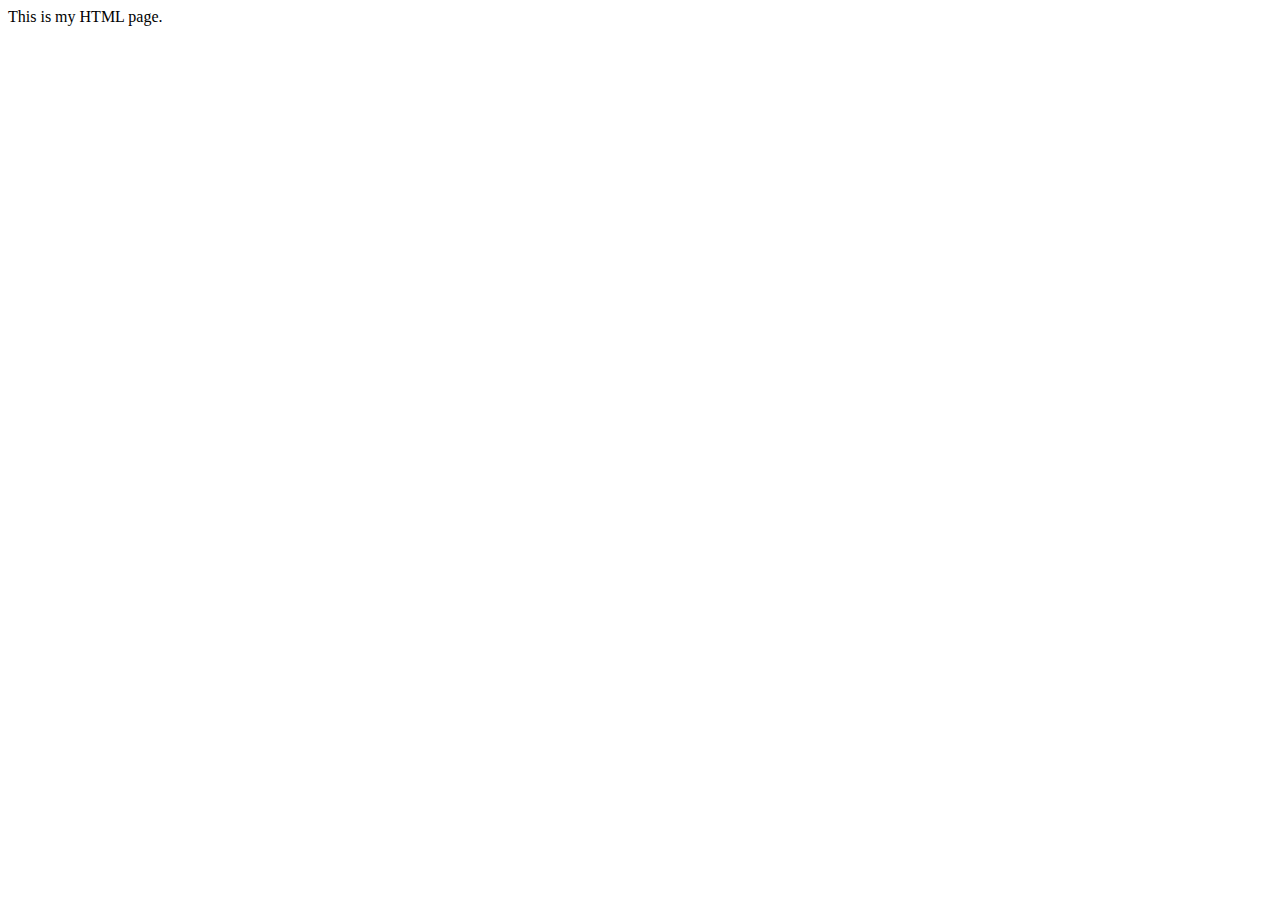
<file: WebRoot/index.html>
<!DOCTYPE html>
<html>
  <head>
    <title>index.html</title>
	
    <meta http-equiv="keywords" content="keyword1,keyword2,keyword3">
    <meta http-equiv="description" content="this is my page">
    <meta http-equiv="content-type" content="text/html; charset=UTF-8">
    
    <!--<link rel="stylesheet" type="text/css" href="./styles.css">-->

	<script language="javaScript">
		function jump() {
			location.href='jsp/login.jsp';
		}
	</script>

  </head>
  
  <body onload = "jump()">
    This is my HTML page. <br>
  </body>
</html>
</file>
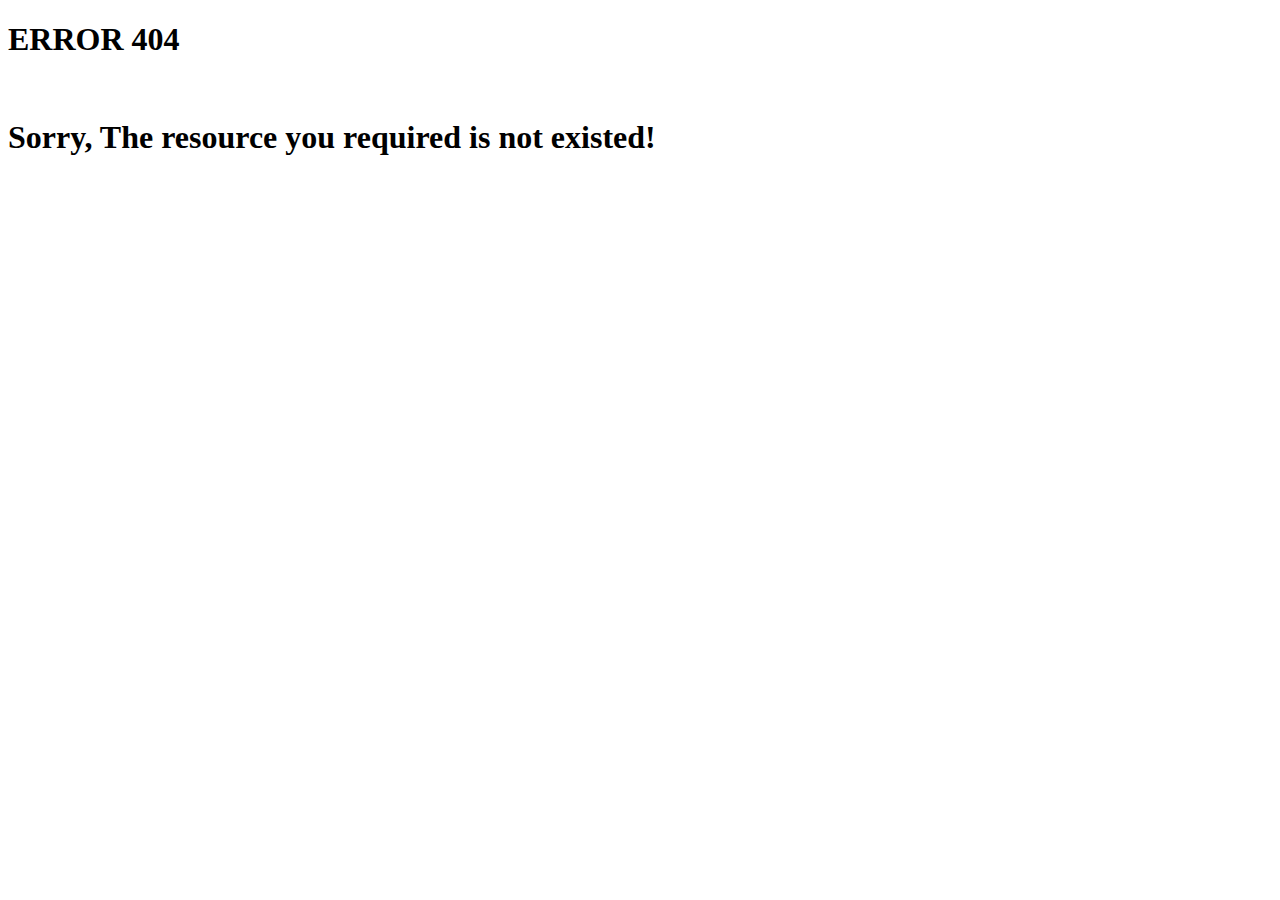
<file: WebRoot/html/error404.html>
<!DOCTYPE html>
<html>
  <head>
    <title>error404.html</title>
	
    <meta http-equiv="keywords" content="keyword1,keyword2,keyword3">
    <meta http-equiv="description" content="this is my page">
    <meta http-equiv="content-type" content="text/html; charset=UTF-8">
    
    <!--<link rel="stylesheet" type="text/css" href="./styles.css">-->

  </head>
  
  <body>
    <h1>ERROR 404</h1>
  	<br>
    <h1>Sorry, The resource you required is not existed!<h1>
  </body>
</html>
</file>
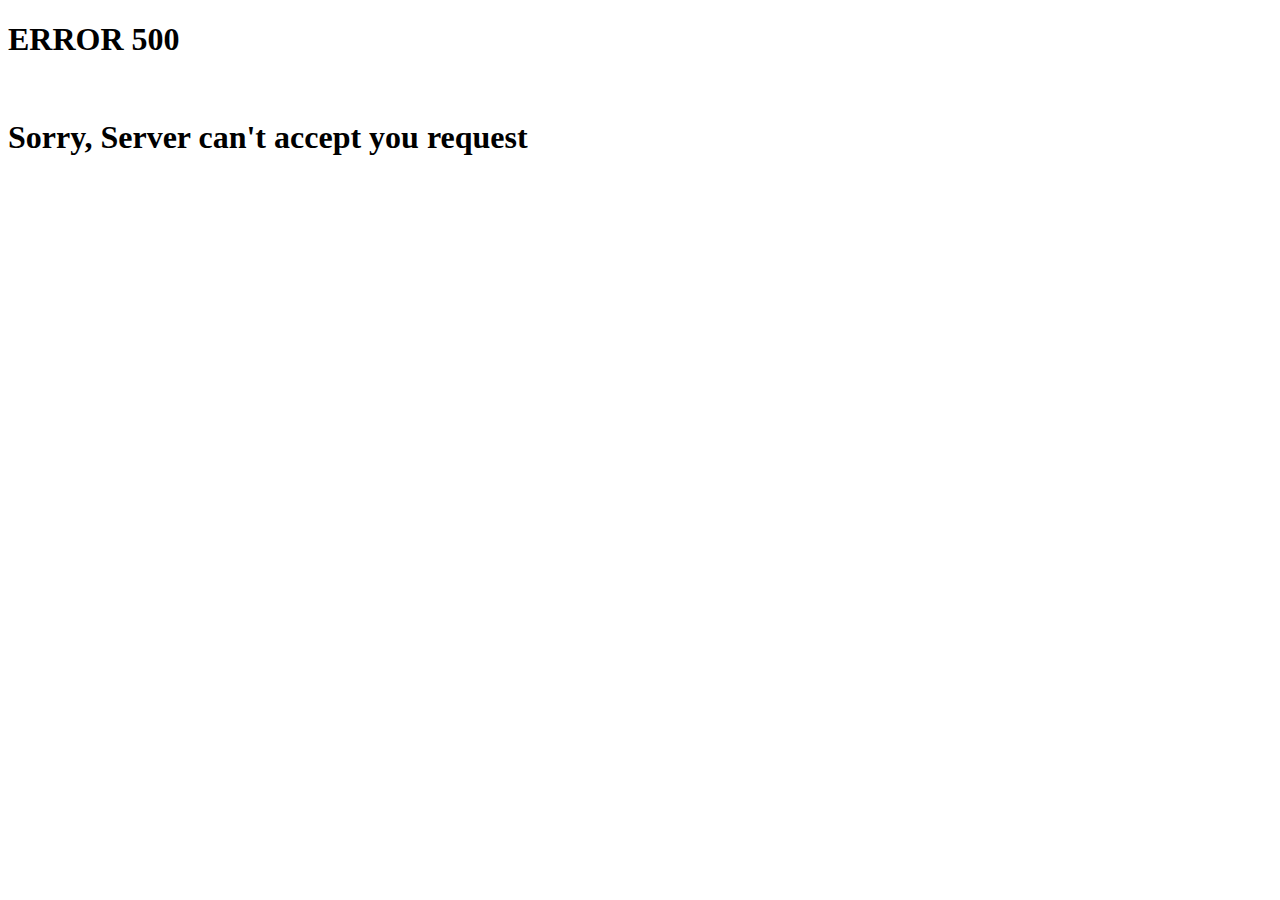
<file: WebRoot/html/error500.html>
<!DOCTYPE html>
<html>
  <head>
    <title>error500.html</title>
	
    <meta http-equiv="keywords" content="keyword1,keyword2,keyword3">
    <meta http-equiv="description" content="this is my page">
    <meta http-equiv="content-type" content="text/html; charset=UTF-8">
    
    <!--<link rel="stylesheet" type="text/css" href="./styles.css">-->

  </head>
  
  <body>
    <h1>ERROR 500</h1>
  	<br>
    <h1>Sorry, Server can't accept you request<h1>
  </body>
</html>
</file>
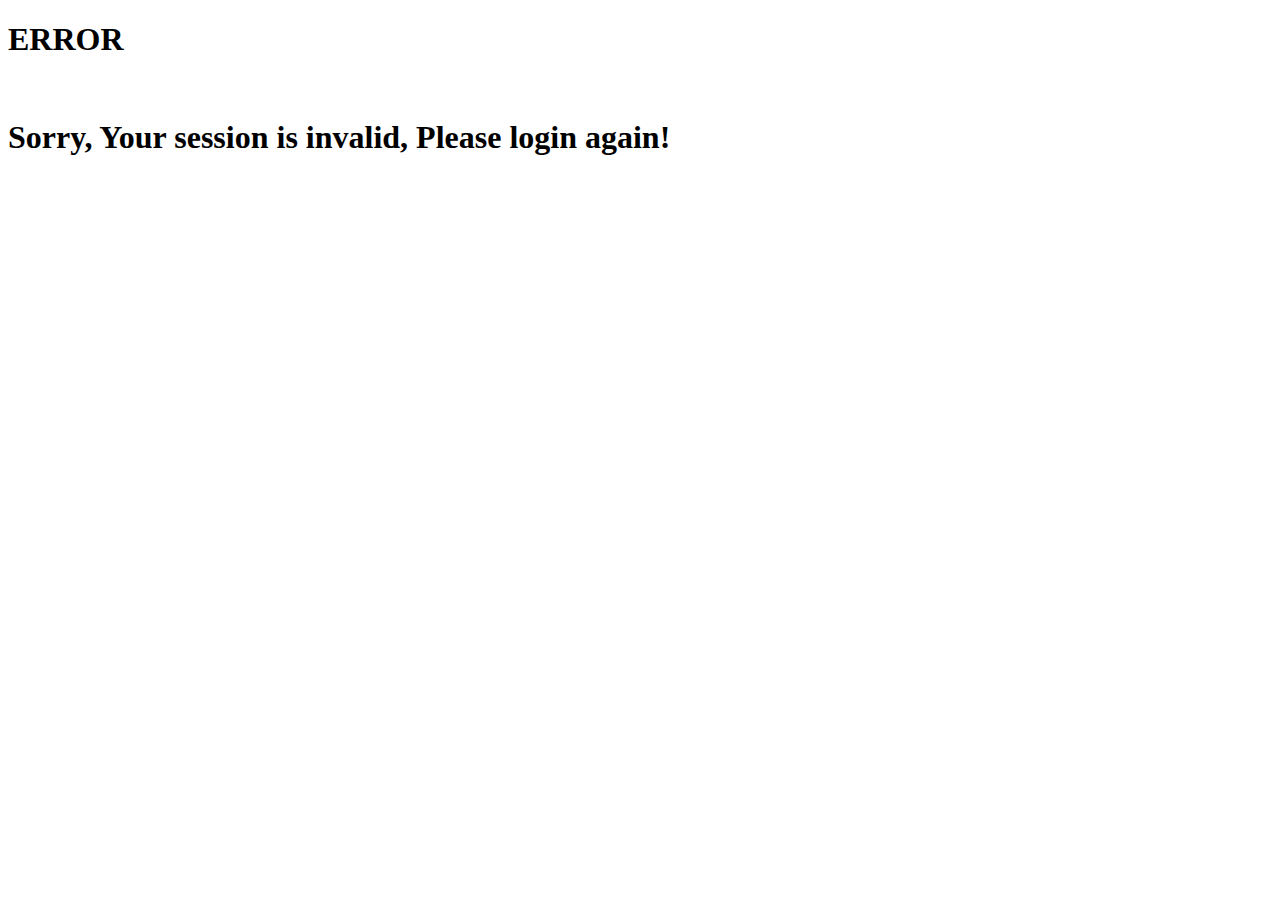
<file: WebRoot/html/sessionloss.html>
<!DOCTYPE html>
<html>
  <head>
    <title>sessionloss.html</title>
	
    <meta http-equiv="keywords" content="keyword1,keyword2,keyword3">
    <meta http-equiv="description" content="this is my page">
    <meta http-equiv="content-type" content="text/html; charset=UTF-8">
    
    <!--<link rel="stylesheet" type="text/css" href="./styles.css">-->

  </head>
  
  <body>
    <h1>ERROR</h1>
  	<br>
    <h1>Sorry, Your session is invalid, Please login again!<h1>
  </body>
</html>
</file>
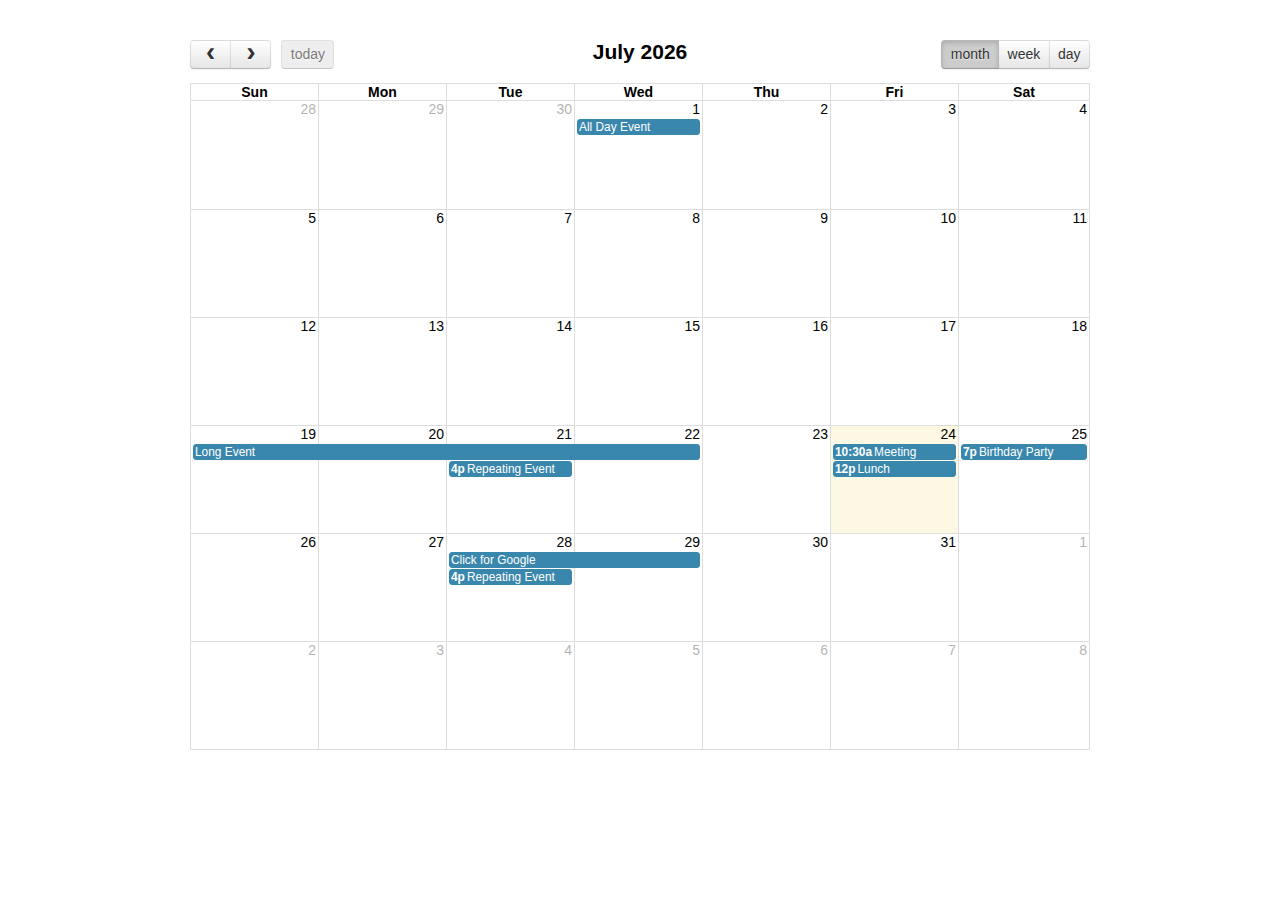
<file: WebRoot/fullcalendar/demos/agenda-views.html>
<!DOCTYPE html>
<html>
<head>
<link href='../fullcalendar/fullcalendar.css' rel='stylesheet' />
<link href='../fullcalendar/fullcalendar.print.css' rel='stylesheet' media='print' />
<script src='../lib/jquery.min.js'></script>
<script src='../lib/jquery-ui.custom.min.js'></script>
<script src='../fullcalendar/fullcalendar.min.js'></script>
<script>

	$(document).ready(function() {
	
		var date = new Date();
		var d = date.getDate();
		var m = date.getMonth();
		var y = date.getFullYear();
		
		$('#calendar').fullCalendar({
			header: {
				left: 'prev,next today',
				center: 'title',
				right: 'month,agendaWeek,agendaDay'
			},
			editable: true,
			events: [
				{
					title: 'All Day Event',
					start: new Date(y, m, 1)
				},
				{
					title: 'Long Event',
					start: new Date(y, m, d-5),
					end: new Date(y, m, d-2)
				},
				{
					id: 999,
					title: 'Repeating Event',
					start: new Date(y, m, d-3, 16, 0),
					allDay: false
				},
				{
					id: 999,
					title: 'Repeating Event',
					start: new Date(y, m, d+4, 16, 0),
					allDay: false
				},
				{
					title: 'Meeting',
					start: new Date(y, m, d, 10, 30),
					allDay: false
				},
				{
					title: 'Lunch',
					start: new Date(y, m, d, 12, 0),
					end: new Date(y, m, d, 14, 0),
					allDay: false
				},
				{
					title: 'Birthday Party',
					start: new Date(y, m, d+1, 19, 0),
					end: new Date(y, m, d+1, 22, 30),
					allDay: false
				},
				{
					title: 'Click for Google',
					start: new Date(y, m, 28),
					end: new Date(y, m, 29),
					url: 'http://google.com/'
				}
			]
		});
		
	});

</script>
<style>

	body {
		margin-top: 40px;
		text-align: center;
		font-size: 14px;
		font-family: "Lucida Grande",Helvetica,Arial,Verdana,sans-serif;
		}

	#calendar {
		width: 900px;
		margin: 0 auto;
		}

</style>
</head>
<body>
<div id='calendar'></div>
</body>
</html>
</file>
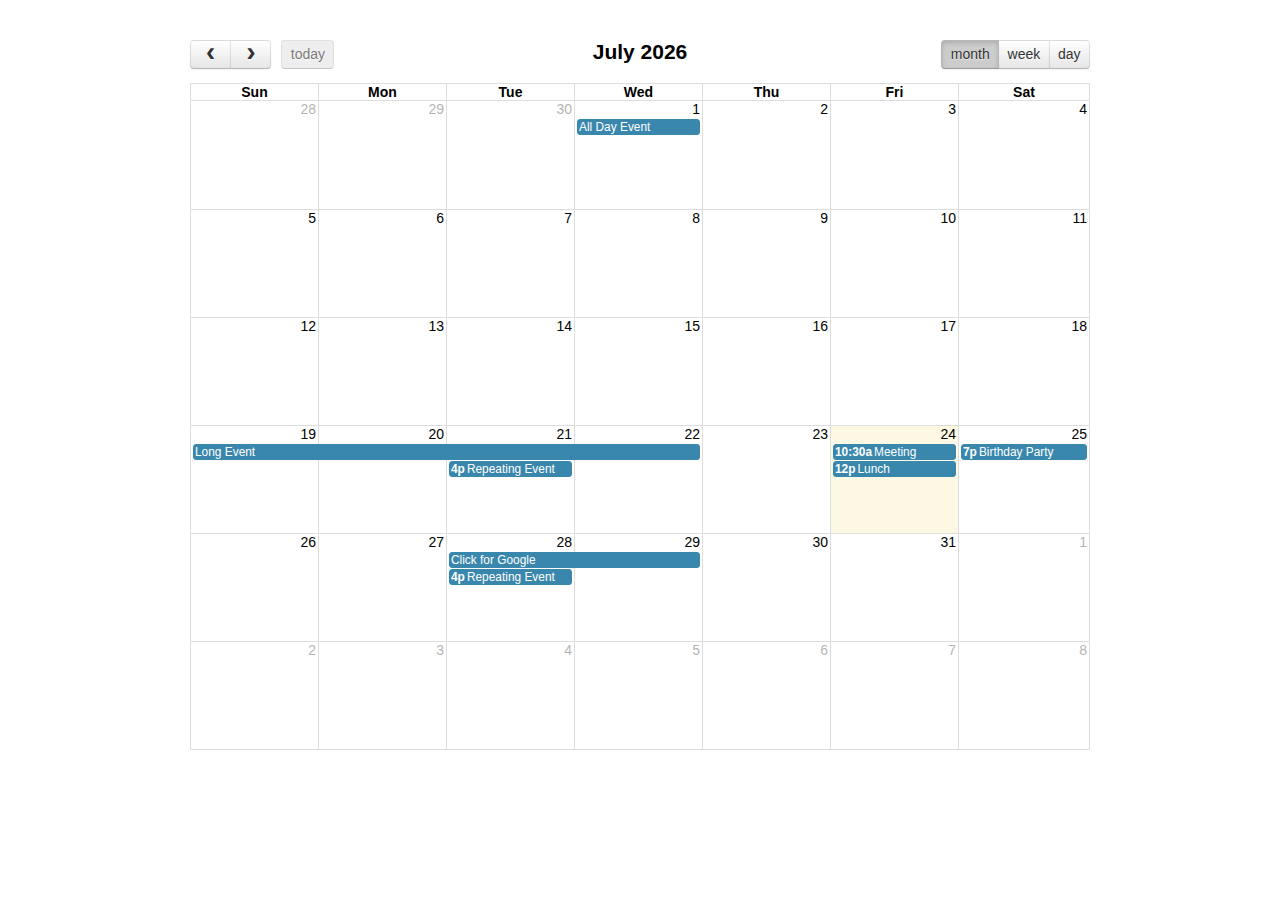
<file: WebRoot/fullcalendar/demos/basic-views.html>
<!DOCTYPE html>
<html>
<head>
<link href='../fullcalendar/fullcalendar.css' rel='stylesheet' />
<link href='../fullcalendar/fullcalendar.print.css' rel='stylesheet' media='print' />
<script src='../lib/jquery.min.js'></script>
<script src='../lib/jquery-ui.custom.min.js'></script>
<script src='../fullcalendar/fullcalendar.min.js'></script>
<script>

	$(document).ready(function() {
	
		var date = new Date();
		var d = date.getDate();
		var m = date.getMonth();
		var y = date.getFullYear();
		
		$('#calendar').fullCalendar({
			header: {
				left: 'prev,next today',
				center: 'title',
				right: 'month,basicWeek,basicDay'
			},
			editable: true,
			events: [
				{
					title: 'All Day Event',
					start: new Date(y, m, 1)
				},
				{
					title: 'Long Event',
					start: new Date(y, m, d-5),
					end: new Date(y, m, d-2)
				},
				{
					id: 999,
					title: 'Repeating Event',
					start: new Date(y, m, d-3, 16, 0),
					allDay: false
				},
				{
					id: 999,
					title: 'Repeating Event',
					start: new Date(y, m, d+4, 16, 0),
					allDay: false
				},
				{
					title: 'Meeting',
					start: new Date(y, m, d, 10, 30),
					allDay: false
				},
				{
					title: 'Lunch',
					start: new Date(y, m, d, 12, 0),
					end: new Date(y, m, d, 14, 0),
					allDay: false
				},
				{
					title: 'Birthday Party',
					start: new Date(y, m, d+1, 19, 0),
					end: new Date(y, m, d+1, 22, 30),
					allDay: false
				},
				{
					title: 'Click for Google',
					start: new Date(y, m, 28),
					end: new Date(y, m, 29),
					url: 'http://google.com/'
				}
			]
		});
		
	});

</script>
<style>

	body {
		margin-top: 40px;
		text-align: center;
		font-size: 14px;
		font-family: "Lucida Grande",Helvetica,Arial,Verdana,sans-serif;
		}

	#calendar {
		width: 900px;
		margin: 0 auto;
		}

</style>
</head>
<body>
<div id='calendar'></div>
</body>
</html>
</file>
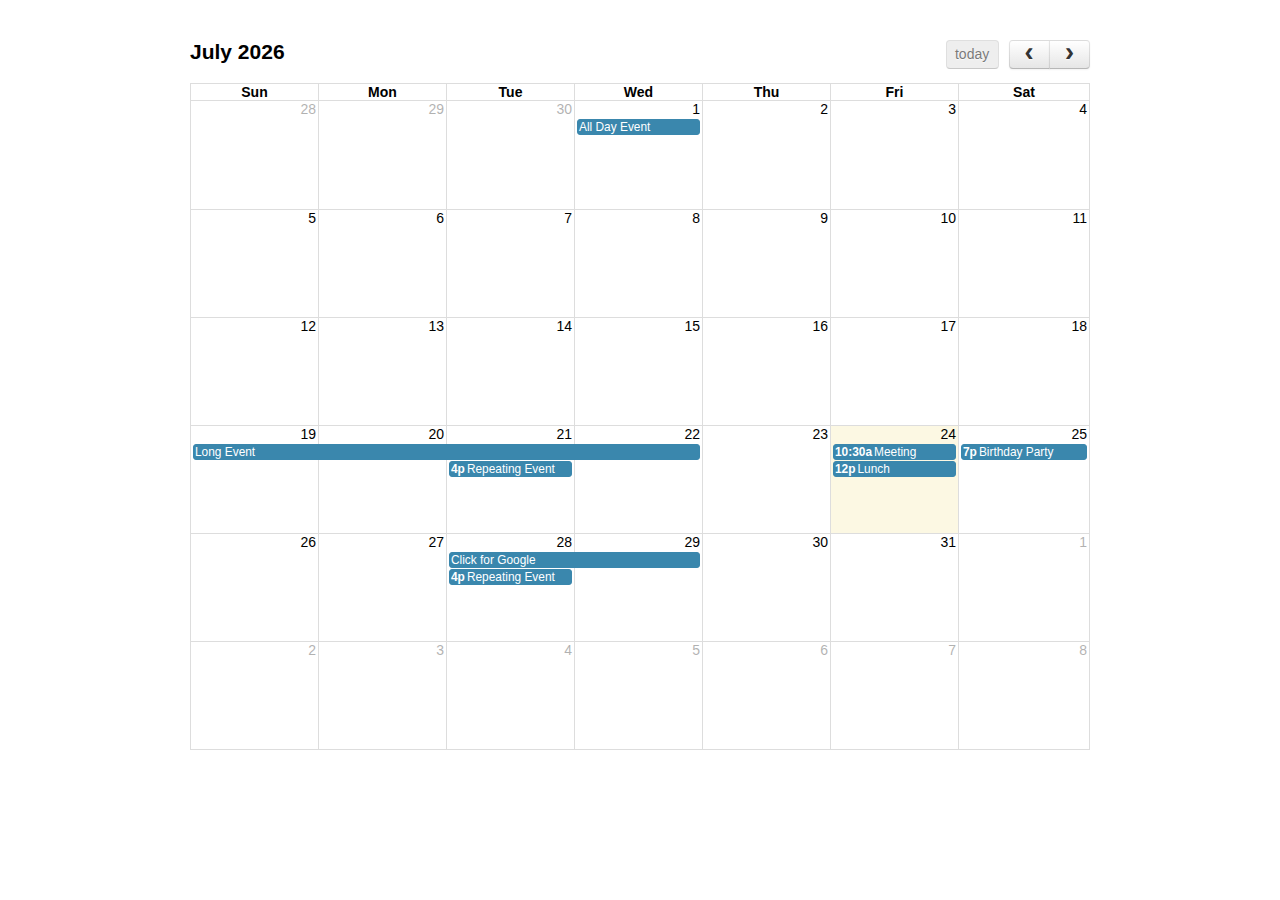
<file: WebRoot/fullcalendar/demos/default.html>
<!DOCTYPE html>
<html>
<head>
<link href='../fullcalendar/fullcalendar.css' rel='stylesheet' />
<link href='../fullcalendar/fullcalendar.print.css' rel='stylesheet' media='print' />
<script src='../lib/jquery.min.js'></script>
<script src='../lib/jquery-ui.custom.min.js'></script>
<script src='../fullcalendar/fullcalendar.min.js'></script>
<script>

	$(document).ready(function() {
	
		var date = new Date();
		var d = date.getDate();
		var m = date.getMonth();
		var y = date.getFullYear();
		
		$('#calendar').fullCalendar({
			editable: true,
			events: [
				{
					title: 'All Day Event',
					start: new Date(y, m, 1)
				},
				{
					title: 'Long Event',
					start: new Date(y, m, d-5),
					end: new Date(y, m, d-2)
				},
				{
					id: 999,
					title: 'Repeating Event',
					start: new Date(y, m, d-3, 16, 0),
					allDay: false
				},
				{
					id: 999,
					title: 'Repeating Event',
					start: new Date(y, m, d+4, 16, 0),
					allDay: false
				},
				{
					title: 'Meeting',
					start: new Date(y, m, d, 10, 30),
					allDay: false
				},
				{
					title: 'Lunch',
					start: new Date(y, m, d, 12, 0),
					end: new Date(y, m, d, 14, 0),
					allDay: false
				},
				{
					title: 'Birthday Party',
					start: new Date(y, m, d+1, 19, 0),
					end: new Date(y, m, d+1, 22, 30),
					allDay: false
				},
				{
					title: 'Click for Google',
					start: new Date(y, m, 28),
					end: new Date(y, m, 29),
					url: 'http://google.com/'
				}
			]
		});
		
	});

</script>
<style>

	body {
		margin-top: 40px;
		text-align: center;
		font-size: 14px;
		font-family: "Lucida Grande",Helvetica,Arial,Verdana,sans-serif;
		}

	#calendar {
		width: 900px;
		margin: 0 auto;
		}

</style>
</head>
<body>
<div id='calendar'></div>
</body>
</html>
</file>
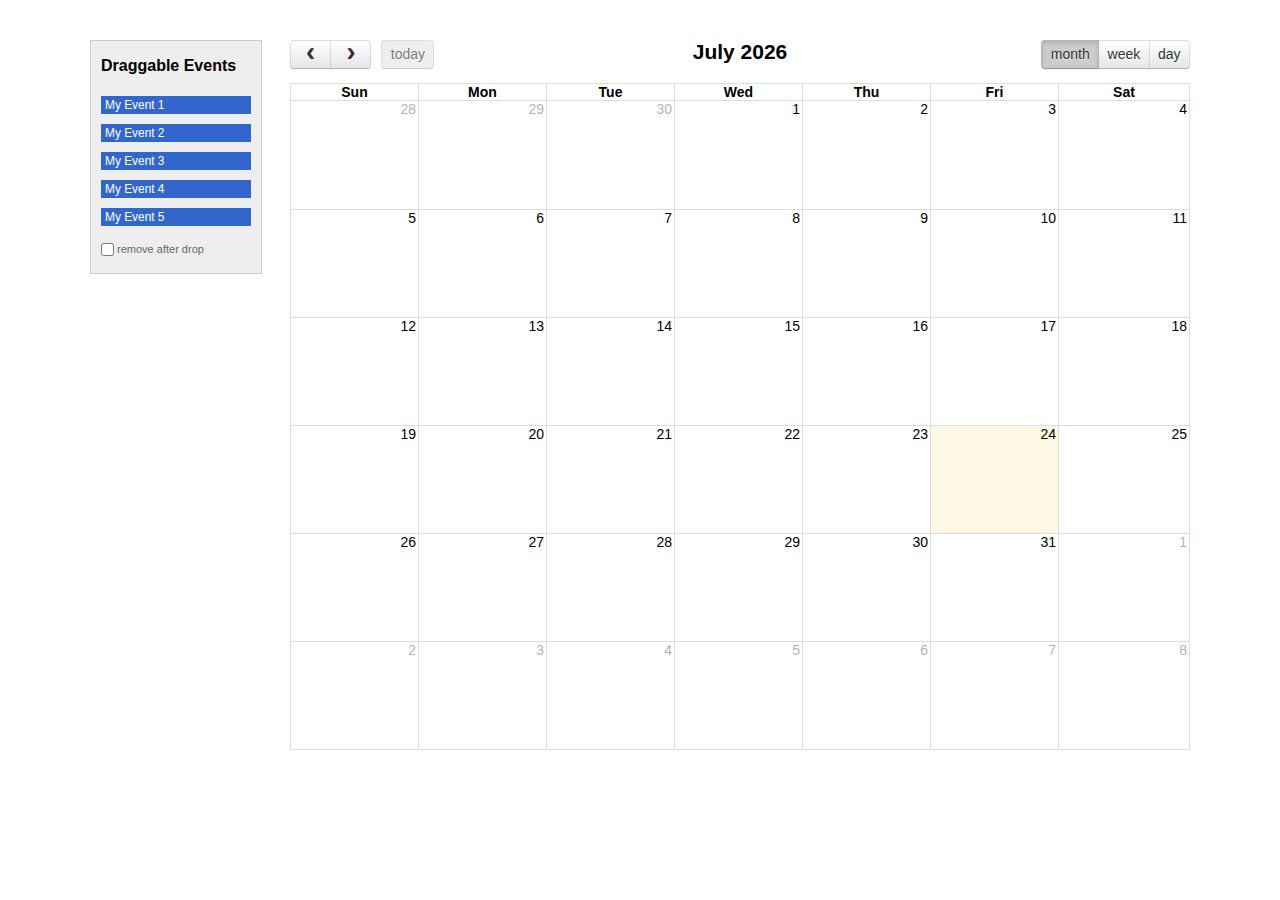
<file: WebRoot/fullcalendar/demos/external-dragging.html>
<!DOCTYPE html>
<html>
<head>
<link href='../fullcalendar/fullcalendar.css' rel='stylesheet' />
<link href='../fullcalendar/fullcalendar.print.css' rel='stylesheet' media='print' />
<script src='../lib/jquery.min.js'></script>
<script src='../lib/jquery-ui.custom.min.js'></script>
<script src='../fullcalendar/fullcalendar.min.js'></script>
<script>

	$(document).ready(function() {
	
	
		/* initialize the external events
		-----------------------------------------------------------------*/
	
		$('#external-events div.external-event').each(function() {
		
			// create an Event Object (http://arshaw.com/fullcalendar/docs/event_data/Event_Object/)
			// it doesn't need to have a start or end
			var eventObject = {
				title: $.trim($(this).text()) // use the element's text as the event title
			};
			
			// store the Event Object in the DOM element so we can get to it later
			$(this).data('eventObject', eventObject);
			
			// make the event draggable using jQuery UI
			$(this).draggable({
				zIndex: 999,
				revert: true,      // will cause the event to go back to its
				revertDuration: 0  //  original position after the drag
			});
			
		});
	
	
		/* initialize the calendar
		-----------------------------------------------------------------*/
		
		$('#calendar').fullCalendar({
			header: {
				left: 'prev,next today',
				center: 'title',
				right: 'month,agendaWeek,agendaDay'
			},
			editable: true,
			droppable: true, // this allows things to be dropped onto the calendar !!!
			drop: function(date, allDay) { // this function is called when something is dropped
			
				// retrieve the dropped element's stored Event Object
				var originalEventObject = $(this).data('eventObject');
				
				// we need to copy it, so that multiple events don't have a reference to the same object
				var copiedEventObject = $.extend({}, originalEventObject);
				
				// assign it the date that was reported
				copiedEventObject.start = date;
				copiedEventObject.allDay = allDay;
				
				// render the event on the calendar
				// the last `true` argument determines if the event "sticks" (http://arshaw.com/fullcalendar/docs/event_rendering/renderEvent/)
				$('#calendar').fullCalendar('renderEvent', copiedEventObject, true);
				
				// is the "remove after drop" checkbox checked?
				if ($('#drop-remove').is(':checked')) {
					// if so, remove the element from the "Draggable Events" list
					$(this).remove();
				}
				
			}
		});
		
		
	});

</script>
<style>

	body {
		margin-top: 40px;
		text-align: center;
		font-size: 14px;
		font-family: "Lucida Grande",Helvetica,Arial,Verdana,sans-serif;
		}
		
	#wrap {
		width: 1100px;
		margin: 0 auto;
		}
		
	#external-events {
		float: left;
		width: 150px;
		padding: 0 10px;
		border: 1px solid #ccc;
		background: #eee;
		text-align: left;
		}
		
	#external-events h4 {
		font-size: 16px;
		margin-top: 0;
		padding-top: 1em;
		}
		
	.external-event { /* try to mimick the look of a real event */
		margin: 10px 0;
		padding: 2px 4px;
		background: #3366CC;
		color: #fff;
		font-size: .85em;
		cursor: pointer;
		}
		
	#external-events p {
		margin: 1.5em 0;
		font-size: 11px;
		color: #666;
		}
		
	#external-events p input {
		margin: 0;
		vertical-align: middle;
		}

	#calendar {
		float: right;
		width: 900px;
		}

</style>
</head>
<body>
<div id='wrap'>

<div id='external-events'>
<h4>Draggable Events</h4>
<div class='external-event'>My Event 1</div>
<div class='external-event'>My Event 2</div>
<div class='external-event'>My Event 3</div>
<div class='external-event'>My Event 4</div>
<div class='external-event'>My Event 5</div>
<p>
<input type='checkbox' id='drop-remove' /> <label for='drop-remove'>remove after drop</label>
</p>
</div>

<div id='calendar'></div>

<div style='clear:both'></div>
</div>
</body>
</html>
</file>
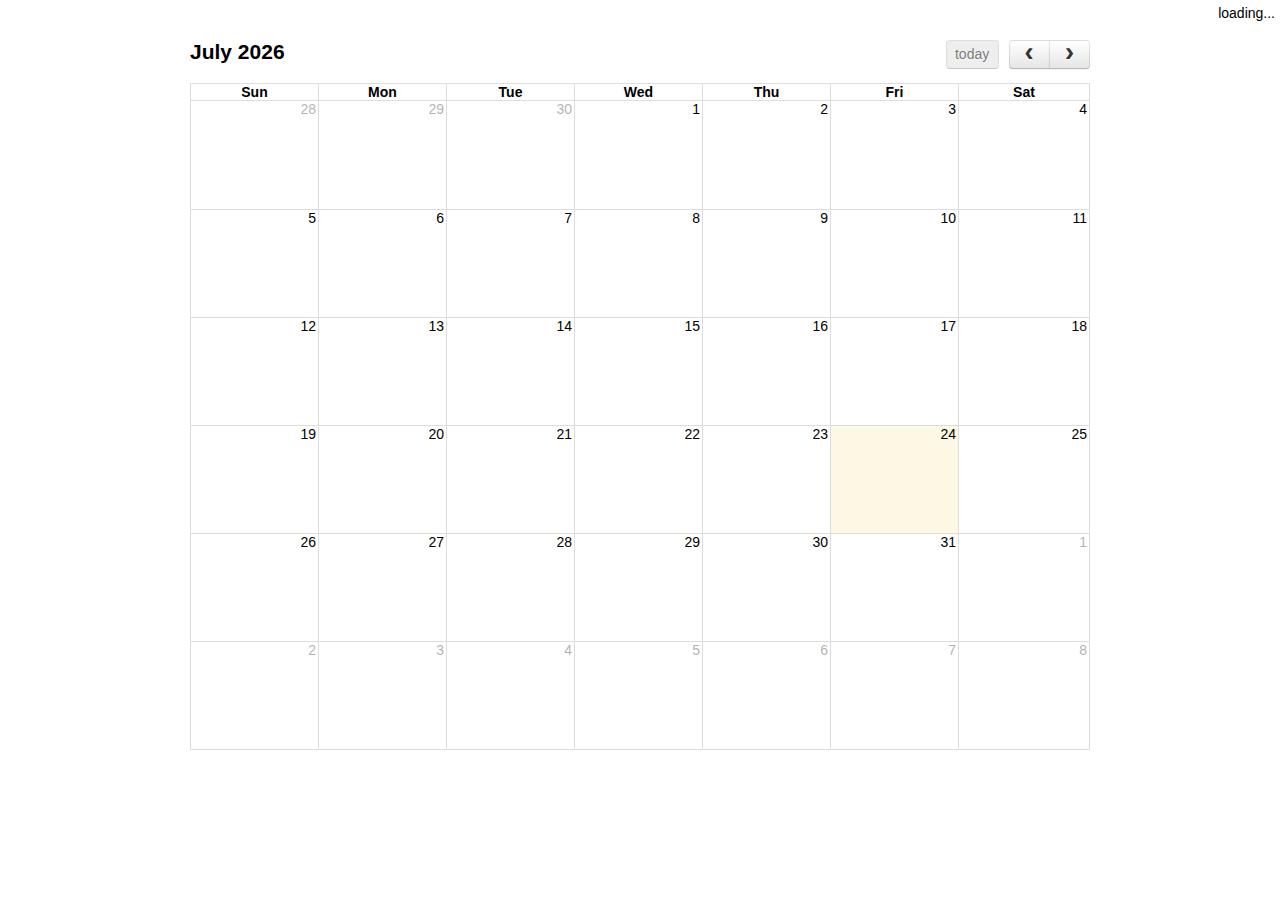
<file: WebRoot/fullcalendar/demos/gcal.html>
<!DOCTYPE html>
<html>
<head>
<link href='../fullcalendar/fullcalendar.css' rel='stylesheet' />
<link href='../fullcalendar/fullcalendar.print.css' rel='stylesheet' media='print' />
<script src='../lib/jquery.min.js'></script>
<script src='../lib/jquery-ui.custom.min.js'></script>
<script src='../fullcalendar/fullcalendar.min.js'></script>
<script src='../fullcalendar/gcal.js'></script>
<script>

	$(document).ready(function() {
	
		$('#calendar').fullCalendar({
		
			// US Holidays
			events: 'http://www.google.com/calendar/feeds/usa__en%40holiday.calendar.google.com/public/basic',
			
			eventClick: function(event) {
				// opens events in a popup window
				window.open(event.url, 'gcalevent', 'width=700,height=600');
				return false;
			},
			
			loading: function(bool) {
				if (bool) {
					$('#loading').show();
				}else{
					$('#loading').hide();
				}
			}
			
		});
		
	});

</script>
<style>

	body {
		margin-top: 40px;
		text-align: center;
		font-size: 14px;
		font-family: "Lucida Grande",Helvetica,Arial,Verdana,sans-serif;
		}
		
	#loading {
		position: absolute;
		top: 5px;
		right: 5px;
		}

	#calendar {
		width: 900px;
		margin: 0 auto;
		}

</style>
</head>
<body>
<div id='loading' style='display:none'>loading...</div>
<div id='calendar'></div>
</body>
</html>
</file>
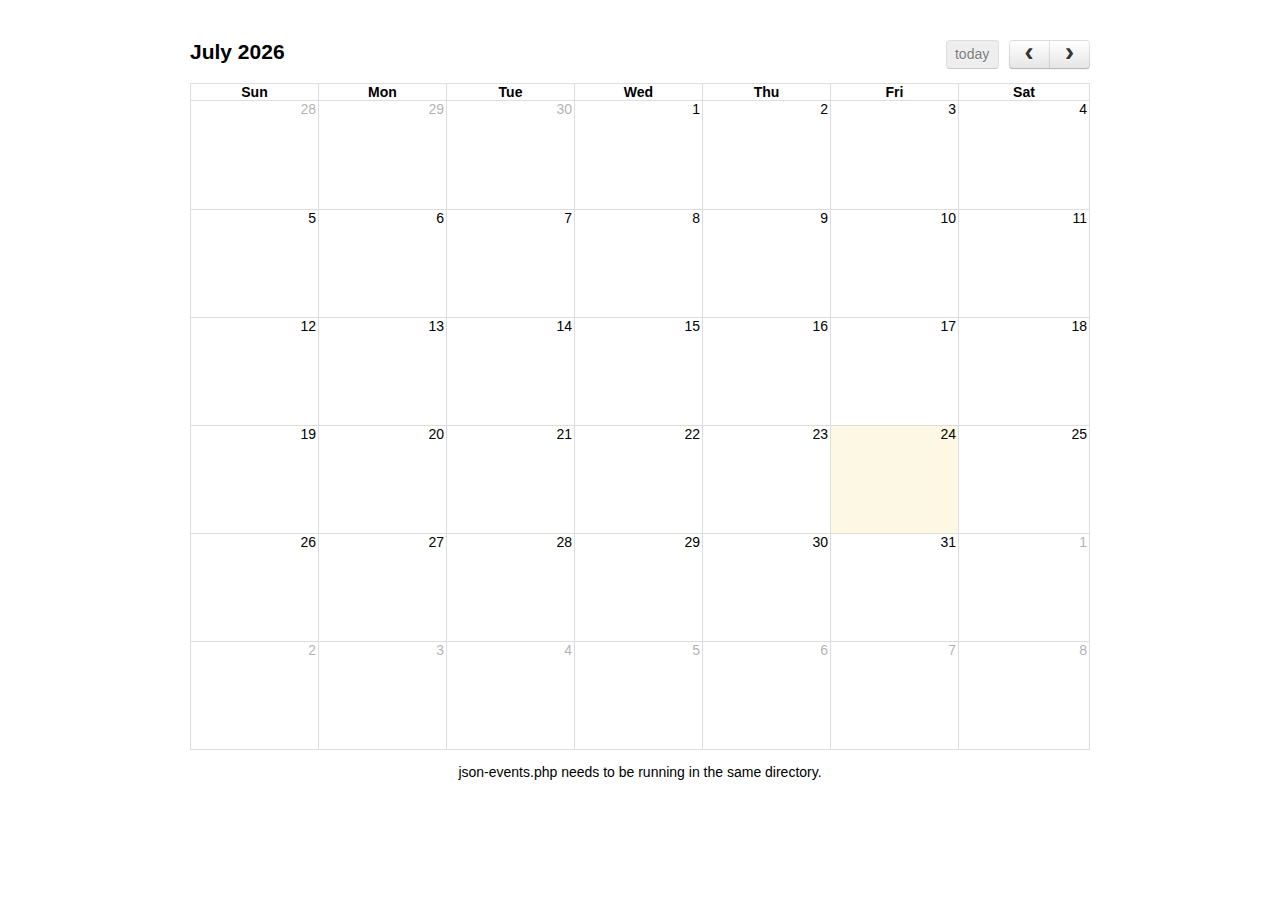
<file: WebRoot/fullcalendar/demos/json.html>
<!DOCTYPE html>
<html>
<head>
<link href='../fullcalendar/fullcalendar.css' rel='stylesheet' />
<link href='../fullcalendar/fullcalendar.print.css' rel='stylesheet' media='print' />
<script src='../lib/jquery.min.js'></script>
<script src='../lib/jquery-ui.custom.min.js'></script>
<script src='../fullcalendar/fullcalendar.min.js'></script>
<script>

	$(document).ready(function() {
	
		$('#calendar').fullCalendar({
		
			editable: true,
			
			events: "json-events.php",
			
			eventDrop: function(event, delta) {
				alert(event.title + ' was moved ' + delta + ' days\n' +
					'(should probably update your database)');
			},
			
			loading: function(bool) {
				if (bool) $('#loading').show();
				else $('#loading').hide();
			}
			
		});
		
	});

</script>
<style>

	body {
		margin-top: 40px;
		text-align: center;
		font-size: 14px;
		font-family: "Lucida Grande",Helvetica,Arial,Verdana,sans-serif;
		}
		
	#loading {
		position: absolute;
		top: 5px;
		right: 5px;
		}

	#calendar {
		width: 900px;
		margin: 0 auto;
		}

</style>
</head>
<body>
<div id='loading' style='display:none'>loading...</div>
<div id='calendar'></div>
<p>json-events.php needs to be running in the same directory.</p>
</body>
</html>
</file>
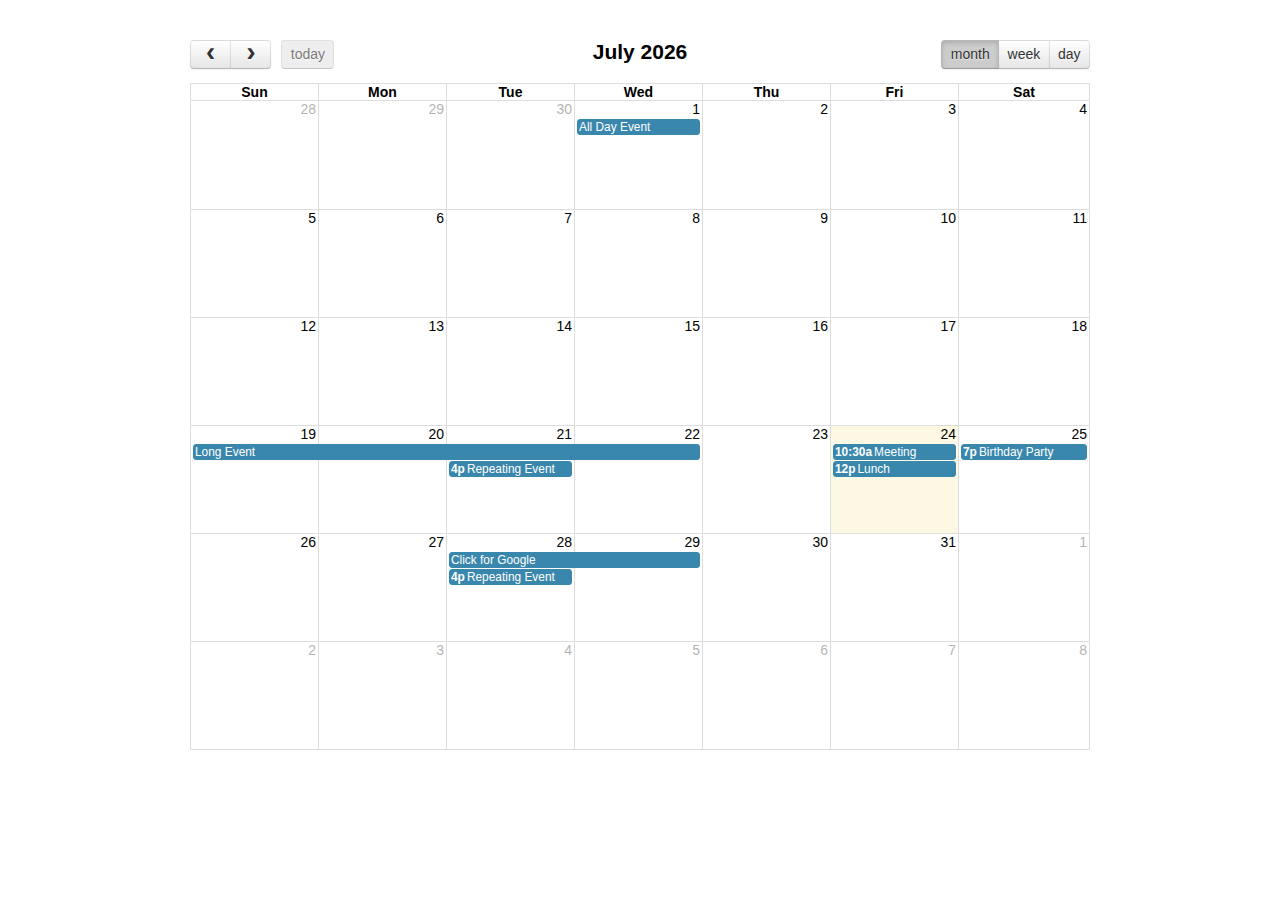
<file: WebRoot/fullcalendar/demos/selectable.html>
<!DOCTYPE html>
<html>
<head>
<link href='../fullcalendar/fullcalendar.css' rel='stylesheet' />
<link href='../fullcalendar/fullcalendar.print.css' rel='stylesheet' media='print' />
<script src='../lib/jquery.min.js'></script>
<script src='../lib/jquery-ui.custom.min.js'></script>
<script src='../fullcalendar/fullcalendar.min.js'></script>
<script>

	$(document).ready(function() {
	
		var date = new Date();
		var d = date.getDate();
		var m = date.getMonth();
		var y = date.getFullYear();
		
		var calendar = $('#calendar').fullCalendar({
			header: {
				left: 'prev,next today',
				center: 'title',
				right: 'month,agendaWeek,agendaDay'
			},
			selectable: true,
			selectHelper: true,
			select: function(start, end, allDay) {
				var title = prompt('Event Title:');
				if (title) {
					calendar.fullCalendar('renderEvent',
						{
							title: title,
							start: start,
							end: end,
							allDay: allDay
						},
						true // make the event "stick"
					);
				}
				calendar.fullCalendar('unselect');
			},
			editable: true,
			events: [
				{
					title: 'All Day Event',
					start: new Date(y, m, 1)
				},
				{
					title: 'Long Event',
					start: new Date(y, m, d-5),
					end: new Date(y, m, d-2)
				},
				{
					id: 999,
					title: 'Repeating Event',
					start: new Date(y, m, d-3, 16, 0),
					allDay: false
				},
				{
					id: 999,
					title: 'Repeating Event',
					start: new Date(y, m, d+4, 16, 0),
					allDay: false
				},
				{
					title: 'Meeting',
					start: new Date(y, m, d, 10, 30),
					allDay: false
				},
				{
					title: 'Lunch',
					start: new Date(y, m, d, 12, 0),
					end: new Date(y, m, d, 14, 0),
					allDay: false
				},
				{
					title: 'Birthday Party',
					start: new Date(y, m, d+1, 19, 0),
					end: new Date(y, m, d+1, 22, 30),
					allDay: false
				},
				{
					title: 'Click for Google',
					start: new Date(y, m, 28),
					end: new Date(y, m, 29),
					url: 'http://google.com/'
				}
			]
		});
		
	});

</script>
<style>

	body {
		margin-top: 40px;
		text-align: center;
		font-size: 14px;
		font-family: "Lucida Grande",Helvetica,Arial,Verdana,sans-serif;
		}

	#calendar {
		width: 900px;
		margin: 0 auto;
		}

</style>
</head>
<body>
<div id='calendar'></div>
</body>
</html>
</file>
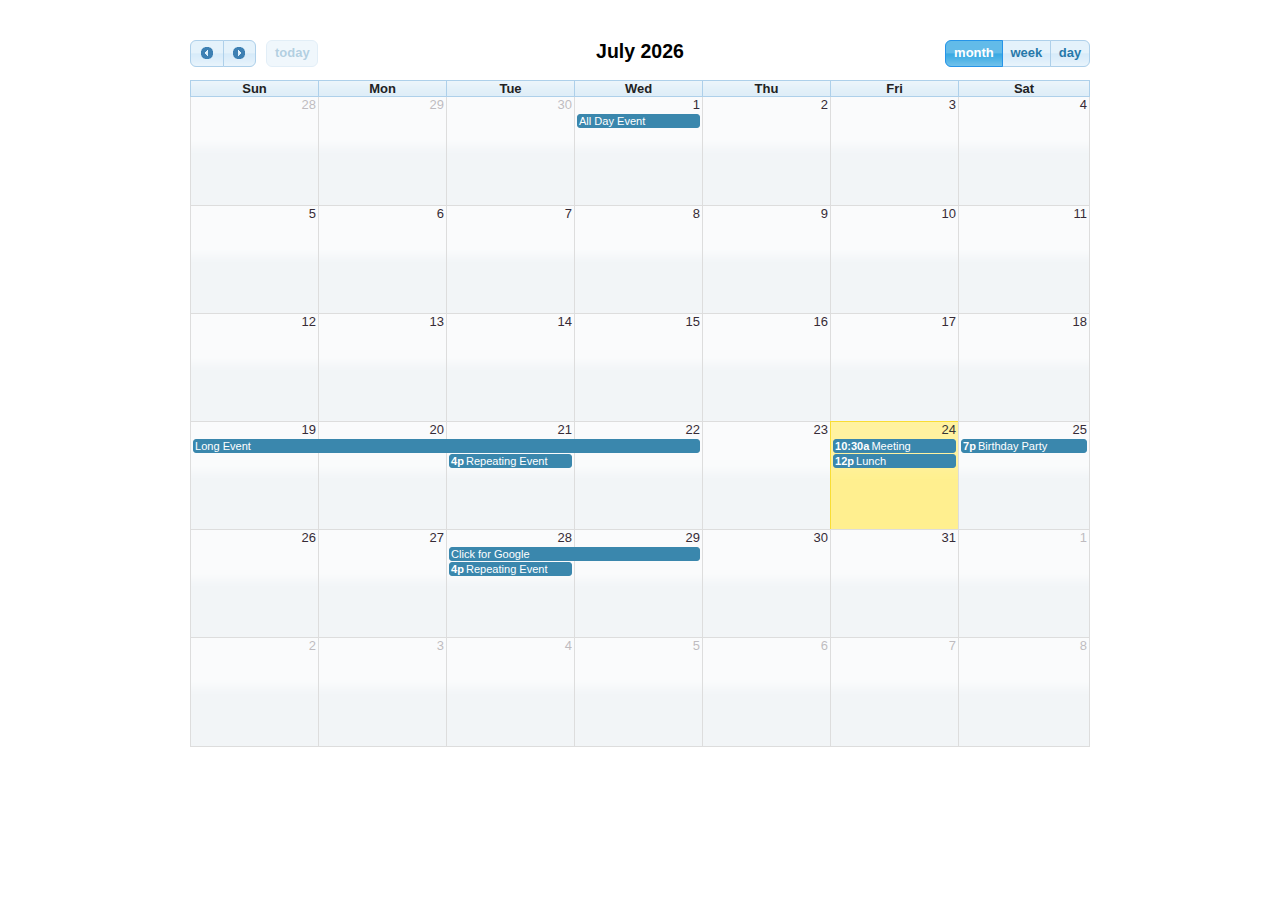
<file: WebRoot/fullcalendar/demos/theme.html>
<!DOCTYPE html>
<html>
<head>
<link rel='stylesheet' href='cupertino/jquery-ui.min.css' />
<link href='../fullcalendar/fullcalendar.css' rel='stylesheet' />
<link href='../fullcalendar/fullcalendar.print.css' rel='stylesheet' media='print' />
<script src='../lib/jquery.min.js'></script>
<script src='../lib/jquery-ui.custom.min.js'></script>
<script src='../fullcalendar/fullcalendar.min.js'></script>
<script>

	$(document).ready(function() {
	
		var date = new Date();
		var d = date.getDate();
		var m = date.getMonth();
		var y = date.getFullYear();
		
		$('#calendar').fullCalendar({
			theme: true,
			header: {
				left: 'prev,next today',
				center: 'title',
				right: 'month,agendaWeek,agendaDay'
			},
			editable: true,
			events: [
				{
					title: 'All Day Event',
					start: new Date(y, m, 1)
				},
				{
					title: 'Long Event',
					start: new Date(y, m, d-5),
					end: new Date(y, m, d-2)
				},
				{
					id: 999,
					title: 'Repeating Event',
					start: new Date(y, m, d-3, 16, 0),
					allDay: false
				},
				{
					id: 999,
					title: 'Repeating Event',
					start: new Date(y, m, d+4, 16, 0),
					allDay: false
				},
				{
					title: 'Meeting',
					start: new Date(y, m, d, 10, 30),
					allDay: false
				},
				{
					title: 'Lunch',
					start: new Date(y, m, d, 12, 0),
					end: new Date(y, m, d, 14, 0),
					allDay: false
				},
				{
					title: 'Birthday Party',
					start: new Date(y, m, d+1, 19, 0),
					end: new Date(y, m, d+1, 22, 30),
					allDay: false
				},
				{
					title: 'Click for Google',
					start: new Date(y, m, 28),
					end: new Date(y, m, 29),
					url: 'http://google.com/'
				}
			]
		});
		
	});

</script>
<style>

	body {
		margin-top: 40px;
		text-align: center;
		font-size: 13px;
		font-family: "Lucida Grande",Helvetica,Arial,Verdana,sans-serif;
		}

	#calendar {
		width: 900px;
		margin: 0 auto;
		}

</style>
</head>
<body>
<div id='calendar'></div>
</body>
</html>
</file>
<file: WebRoot/fullcalendar/fullcalendar/fullcalendar.css>
/*!
 * FullCalendar v1.6.4 Stylesheet
 * Docs & License: http://arshaw.com/fullcalendar/
 * (c) 2013 Adam Shaw
 */


.fc {
	direction: ltr;
	text-align: left;
	}
	
.fc table {
	border-collapse: collapse;
	border-spacing: 0;
	}
	
html .fc,
.fc table {
	font-size: 1em;
	}
	
.fc td,
.fc th {
	padding: 0;
	vertical-align: top;
	}



/* Header
------------------------------------------------------------------------*/

.fc-header td {
	white-space: nowrap;
	}

.fc-header-left {
	width: 25%;
	text-align: left;
	}
	
.fc-header-center {
	text-align: center;
	}
	
.fc-header-right {
	width: 25%;
	text-align: right;
	}
	
.fc-header-title {
	display: inline-block;
	vertical-align: top;
	}
	
.fc-header-title h2 {
	margin-top: 0;
	white-space: nowrap;
	}
	
.fc .fc-header-space {
	padding-left: 10px;
	}
	
.fc-header .fc-button {
	margin-bottom: 1em;
	vertical-align: top;
	}
	
/* buttons edges butting together */

.fc-header .fc-button {
	margin-right: -1px;
	}
	
.fc-header .fc-corner-right,  /* non-theme */
.fc-header .ui-corner-right { /* theme */
	margin-right: 0; /* back to normal */
	}
	
/* button layering (for border precedence) */
	
.fc-header .fc-state-hover,
.fc-header .ui-state-hover {
	z-index: 2;
	}
	
.fc-header .fc-state-down {
	z-index: 3;
	}

.fc-header .fc-state-active,
.fc-header .ui-state-active {
	z-index: 4;
	}
	
	
	
/* Content
------------------------------------------------------------------------*/
	
.fc-content {
	clear: both;
	zoom: 1; /* for IE7, gives accurate coordinates for [un]freezeContentHeight */
	}
	
.fc-view {
	width: 100%;
	overflow: hidden;
	}
	
	

/* Cell Styles
------------------------------------------------------------------------*/

.fc-widget-header,    /* <th>, usually */
.fc-widget-content {  /* <td>, usually */
	border: 1px solid #ddd;
	}
	
.fc-state-highlight { /* <td> today cell */ /* TODO: add .fc-today to <th> */
	background: #fcf8e3;
	}
	
.fc-cell-overlay { /* semi-transparent rectangle while dragging */
	background: #bce8f1;
	opacity: .3;
	filter: alpha(opacity=30); /* for IE */
	}
	


/* Buttons
------------------------------------------------------------------------*/

.fc-button {
	position: relative;
	display: inline-block;
	padding: 0 .6em;
	overflow: hidden;
	height: 1.9em;
	line-height: 1.9em;
	white-space: nowrap;
	cursor: pointer;
	}
	
.fc-state-default { /* non-theme */
	border: 1px solid;
	}

.fc-state-default.fc-corner-left { /* non-theme */
	border-top-left-radius: 4px;
	border-bottom-left-radius: 4px;
	}

.fc-state-default.fc-corner-right { /* non-theme */
	border-top-right-radius: 4px;
	border-bottom-right-radius: 4px;
	}

/*
	Our default prev/next buttons use HTML entities like &lsaquo; &rsaquo; &laquo; &raquo;
	and we'll try to make them look good cross-browser.
*/

.fc-text-arrow {
	margin: 0 .1em;
	font-size: 2em;
	font-family: "Courier New", Courier, monospace;
	vertical-align: baseline; /* for IE7 */
	}

.fc-button-prev .fc-text-arrow,
.fc-button-next .fc-text-arrow { /* for &lsaquo; &rsaquo; */
	font-weight: bold;
	}
	
/* icon (for jquery ui) */
	
.fc-button .fc-icon-wrap {
	position: relative;
	float: left;
	top: 50%;
	}
	
.fc-button .ui-icon {
	position: relative;
	float: left;
	margin-top: -50%;
	*margin-top: 0;
	*top: -50%;
	}
	
/*
  button states
  borrowed from twitter bootstrap (http://twitter.github.com/bootstrap/)
*/

.fc-state-default {
	background-color: #f5f5f5;
	background-image: -moz-linear-gradient(top, #ffffff, #e6e6e6);
	background-image: -webkit-gradient(linear, 0 0, 0 100%, from(#ffffff), to(#e6e6e6));
	background-image: -webkit-linear-gradient(top, #ffffff, #e6e6e6);
	background-image: -o-linear-gradient(top, #ffffff, #e6e6e6);
	background-image: linear-gradient(to bottom, #ffffff, #e6e6e6);
	background-repeat: repeat-x;
	border-color: #e6e6e6 #e6e6e6 #bfbfbf;
	border-color: rgba(0, 0, 0, 0.1) rgba(0, 0, 0, 0.1) rgba(0, 0, 0, 0.25);
	color: #333;
	text-shadow: 0 1px 1px rgba(255, 255, 255, 0.75);
	box-shadow: inset 0 1px 0 rgba(255, 255, 255, 0.2), 0 1px 2px rgba(0, 0, 0, 0.05);
	}

.fc-state-hover,
.fc-state-down,
.fc-state-active,
.fc-state-disabled {
	color: #333333;
	background-color: #e6e6e6;
	}

.fc-state-hover {
	color: #333333;
	text-decoration: none;
	background-position: 0 -15px;
	-webkit-transition: background-position 0.1s linear;
	   -moz-transition: background-position 0.1s linear;
	     -o-transition: background-position 0.1s linear;
	        transition: background-position 0.1s linear;
	}

.fc-state-down,
.fc-state-active {
	background-color: #cccccc;
	background-image: none;
	outline: 0;
	box-shadow: inset 0 2px 4px rgba(0, 0, 0, 0.15), 0 1px 2px rgba(0, 0, 0, 0.05);
	}

.fc-state-disabled {
	cursor: default;
	background-image: none;
	opacity: 0.65;
	filter: alpha(opacity=65);
	box-shadow: none;
	}

	

/* Global Event Styles
------------------------------------------------------------------------*/

.fc-event-container > * {
	z-index: 8;
	}

.fc-event-container > .ui-draggable-dragging,
.fc-event-container > .ui-resizable-resizing {
	z-index: 9;
	}
	 
.fc-event {
	border: 1px solid #3a87ad; /* default BORDER color */
	background-color: #3a87ad; /* default BACKGROUND color */
	color: #fff;               /* default TEXT color */
	font-size: .85em;
	cursor: default;
	}

a.fc-event {
	text-decoration: none;
	}
	
a.fc-event,
.fc-event-draggable {
	cursor: pointer;
	}
	
.fc-rtl .fc-event {
	text-align: right;
	}

.fc-event-inner {
	width: 100%;
	height: 100%;
	overflow: hidden;
	}
	
.fc-event-time,
.fc-event-title {
	padding: 0 1px;
	}
	
.fc .ui-resizable-handle {
	display: block;
	position: absolute;
	z-index: 99999;
	overflow: hidden; /* hacky spaces (IE6/7) */
	font-size: 300%;  /* */
	line-height: 50%; /* */
	}
	
	
	
/* Horizontal Events
------------------------------------------------------------------------*/

.fc-event-hori {
	border-width: 1px 0;
	margin-bottom: 1px;
	}

.fc-ltr .fc-event-hori.fc-event-start,
.fc-rtl .fc-event-hori.fc-event-end {
	border-left-width: 1px;
	border-top-left-radius: 3px;
	border-bottom-left-radius: 3px;
	}

.fc-ltr .fc-event-hori.fc-event-end,
.fc-rtl .fc-event-hori.fc-event-start {
	border-right-width: 1px;
	border-top-right-radius: 3px;
	border-bottom-right-radius: 3px;
	}
	
/* resizable */
	
.fc-event-hori .ui-resizable-e {
	top: 0           !important; /* importants override pre jquery ui 1.7 styles */
	right: -3px      !important;
	width: 7px       !important;
	height: 100%     !important;
	cursor: e-resize;
	}
	
.fc-event-hori .ui-resizable-w {
	top: 0           !important;
	left: -3px       !important;
	width: 7px       !important;
	height: 100%     !important;
	cursor: w-resize;
	}
	
.fc-event-hori .ui-resizable-handle {
	_padding-bottom: 14px; /* IE6 had 0 height */
	}
	
	
	
/* Reusable Separate-border Table
------------------------------------------------------------*/

table.fc-border-separate {
	border-collapse: separate;
	}
	
.fc-border-separate th,
.fc-border-separate td {
	border-width: 1px 0 0 1px;
	}
	
.fc-border-separate th.fc-last,
.fc-border-separate td.fc-last {
	border-right-width: 1px;
	}
	
.fc-border-separate tr.fc-last th,
.fc-border-separate tr.fc-last td {
	border-bottom-width: 1px;
	}
	
.fc-border-separate tbody tr.fc-first td,
.fc-border-separate tbody tr.fc-first th {
	border-top-width: 0;
	}
	
	

/* Month View, Basic Week View, Basic Day View
------------------------------------------------------------------------*/

.fc-grid th {
	text-align: center;
	}

.fc .fc-week-number {
	width: 22px;
	text-align: center;
	}

.fc .fc-week-number div {
	padding: 0 2px;
	}
	
.fc-grid .fc-day-number {
	float: right;
	padding: 0 2px;
	}
	
.fc-grid .fc-other-month .fc-day-number {
	opacity: 0.3;
	filter: alpha(opacity=30); /* for IE */
	/* opacity with small font can sometimes look too faded
	   might want to set the 'color' property instead
	   making day-numbers bold also fixes the problem */
	}
	
.fc-grid .fc-day-content {
	clear: both;
	padding: 2px 2px 1px; /* distance between events and day edges */
	}
	
/* event styles */
	
.fc-grid .fc-event-time {
	font-weight: bold;
	}
	
/* right-to-left */
	
.fc-rtl .fc-grid .fc-day-number {
	float: left;
	}
	
.fc-rtl .fc-grid .fc-event-time {
	float: right;
	}
	
	

/* Agenda Week View, Agenda Day View
------------------------------------------------------------------------*/

.fc-agenda table {
	border-collapse: separate;
	}
	
.fc-agenda-days th {
	text-align: center;
	}
	
.fc-agenda .fc-agenda-axis {
	width: 50px;
	padding: 0 4px;
	vertical-align: middle;
	text-align: right;
	white-space: nowrap;
	font-weight: normal;
	}

.fc-agenda .fc-week-number {
	font-weight: bold;
	}
	
.fc-agenda .fc-day-content {
	padding: 2px 2px 1px;
	}
	
/* make axis border take precedence */
	
.fc-agenda-days .fc-agenda-axis {
	border-right-width: 1px;
	}
	
.fc-agenda-days .fc-col0 {
	border-left-width: 0;
	}
	
/* all-day area */
	
.fc-agenda-allday th {
	border-width: 0 1px;
	}
	
.fc-agenda-allday .fc-day-content {
	min-height: 34px; /* TODO: doesnt work well in quirksmode */
	_height: 34px;
	}
	
/* divider (between all-day and slots) */
	
.fc-agenda-divider-inner {
	height: 2px;
	overflow: hidden;
	}
	
.fc-widget-header .fc-agenda-divider-inner {
	background: #eee;
	}
	
/* slot rows */
	
.fc-agenda-slots th {
	border-width: 1px 1px 0;
	}
	
.fc-agenda-slots td {
	border-width: 1px 0 0;
	background: none;
	}
	
.fc-agenda-slots td div {
	height: 20px;
	}
	
.fc-agenda-slots tr.fc-slot0 th,
.fc-agenda-slots tr.fc-slot0 td {
	border-top-width: 0;
	}

.fc-agenda-slots tr.fc-minor th,
.fc-agenda-slots tr.fc-minor td {
	border-top-style: dotted;
	}
	
.fc-agenda-slots tr.fc-minor th.ui-widget-header {
	*border-top-style: solid; /* doesn't work with background in IE6/7 */
	}
	


/* Vertical Events
------------------------------------------------------------------------*/

.fc-event-vert {
	border-width: 0 1px;
	}

.fc-event-vert.fc-event-start {
	border-top-width: 1px;
	border-top-left-radius: 3px;
	border-top-right-radius: 3px;
	}

.fc-event-vert.fc-event-end {
	border-bottom-width: 1px;
	border-bottom-left-radius: 3px;
	border-bottom-right-radius: 3px;
	}
	
.fc-event-vert .fc-event-time {
	white-space: nowrap;
	font-size: 10px;
	}

.fc-event-vert .fc-event-inner {
	position: relative;
	z-index: 2;
	}
	
.fc-event-vert .fc-event-bg { /* makes the event lighter w/ a semi-transparent overlay  */
	position: absolute;
	z-index: 1;
	top: 0;
	left: 0;
	width: 100%;
	height: 100%;
	background: #fff;
	opacity: .25;
	filter: alpha(opacity=25);
	}
	
.fc .ui-draggable-dragging .fc-event-bg, /* TODO: something nicer like .fc-opacity */
.fc-select-helper .fc-event-bg {
	display: none\9; /* for IE6/7/8. nested opacity filters while dragging don't work */
	}
	
/* resizable */
	
.fc-event-vert .ui-resizable-s {
	bottom: 0        !important; /* importants override pre jquery ui 1.7 styles */
	width: 100%      !important;
	height: 8px      !important;
	overflow: hidden !important;
	line-height: 8px !important;
	font-size: 11px  !important;
	font-family: monospace;
	text-align: center;
	cursor: s-resize;
	}
	
.fc-agenda .ui-resizable-resizing { /* TODO: better selector */
	_overflow: hidden;
	}
</file>
<file: WebRoot/fullcalendar/fullcalendar/fullcalendar.print.css>
/*!
 * FullCalendar v1.6.4 Print Stylesheet
 * Docs & License: http://arshaw.com/fullcalendar/
 * (c) 2013 Adam Shaw
 */

/*
 * Include this stylesheet on your page to get a more printer-friendly calendar.
 * When including this stylesheet, use the media='print' attribute of the <link> tag.
 * Make sure to include this stylesheet IN ADDITION to the regular fullcalendar.css.
 */
 
 
 /* Events
-----------------------------------------------------*/
 
.fc-event {
	background: #fff !important;
	color: #000 !important;
	}
	
/* for vertical events */
	
.fc-event-bg {
	display: none !important;
	}
	
.fc-event .ui-resizable-handle {
	display: none !important;
	}
</file>
